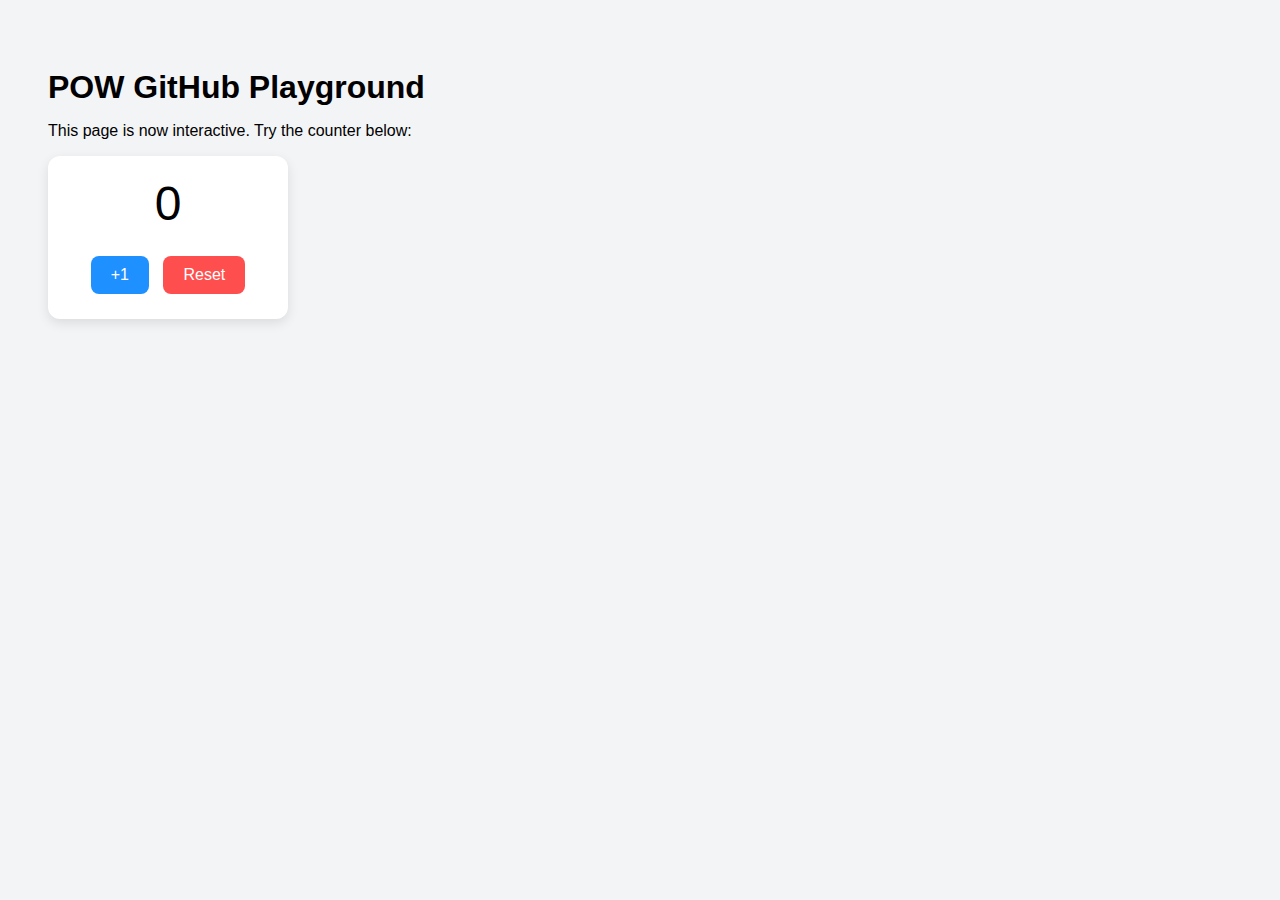
<file: index.html>
<!DOCTYPE html>
<html lang="en">
<head>
  <meta charset="UTF-8" />
  <title>POW Playground – Lesson 2</title>
  <link rel="stylesheet" href="style.css" />
</head>
<body>

  <h1>POW GitHub Playground</h1>
  <p>This page is now interactive. Try the counter below:</p>

  <div id="counter-box">
    <div id="display">0</div>
    <button id="increment">+1</button>
    <button id="reset">Reset</button>
  </div>

  <script src="script.js"></script>
</body>
</html>
</file>
<file: style.css>
body {
  font-family: Arial, sans-serif;
  padding: 40px;
  background: #f3f4f6;
}

h1 {
  font-size: 2rem;
  margin-bottom: 10px;
}

#counter-box {
  background: white;
  padding: 20px;
  border-radius: 12px;
  width: 200px;
  text-align: center;
  box-shadow: 0px 4px 12px rgba(0,0,0,0.1);
}

#display {
  font-size: 3rem;
  margin-bottom: 20px;
}

button {
  padding: 10px 20px;
  margin: 5px;
  font-size: 1rem;
  border: none;
  border-radius: 8px;
  cursor: pointer;
}

#increment {
  background: #1e90ff;
  color: white;
}

#reset {
  background: #ff4e4e;
  color: white;
}
</file>
